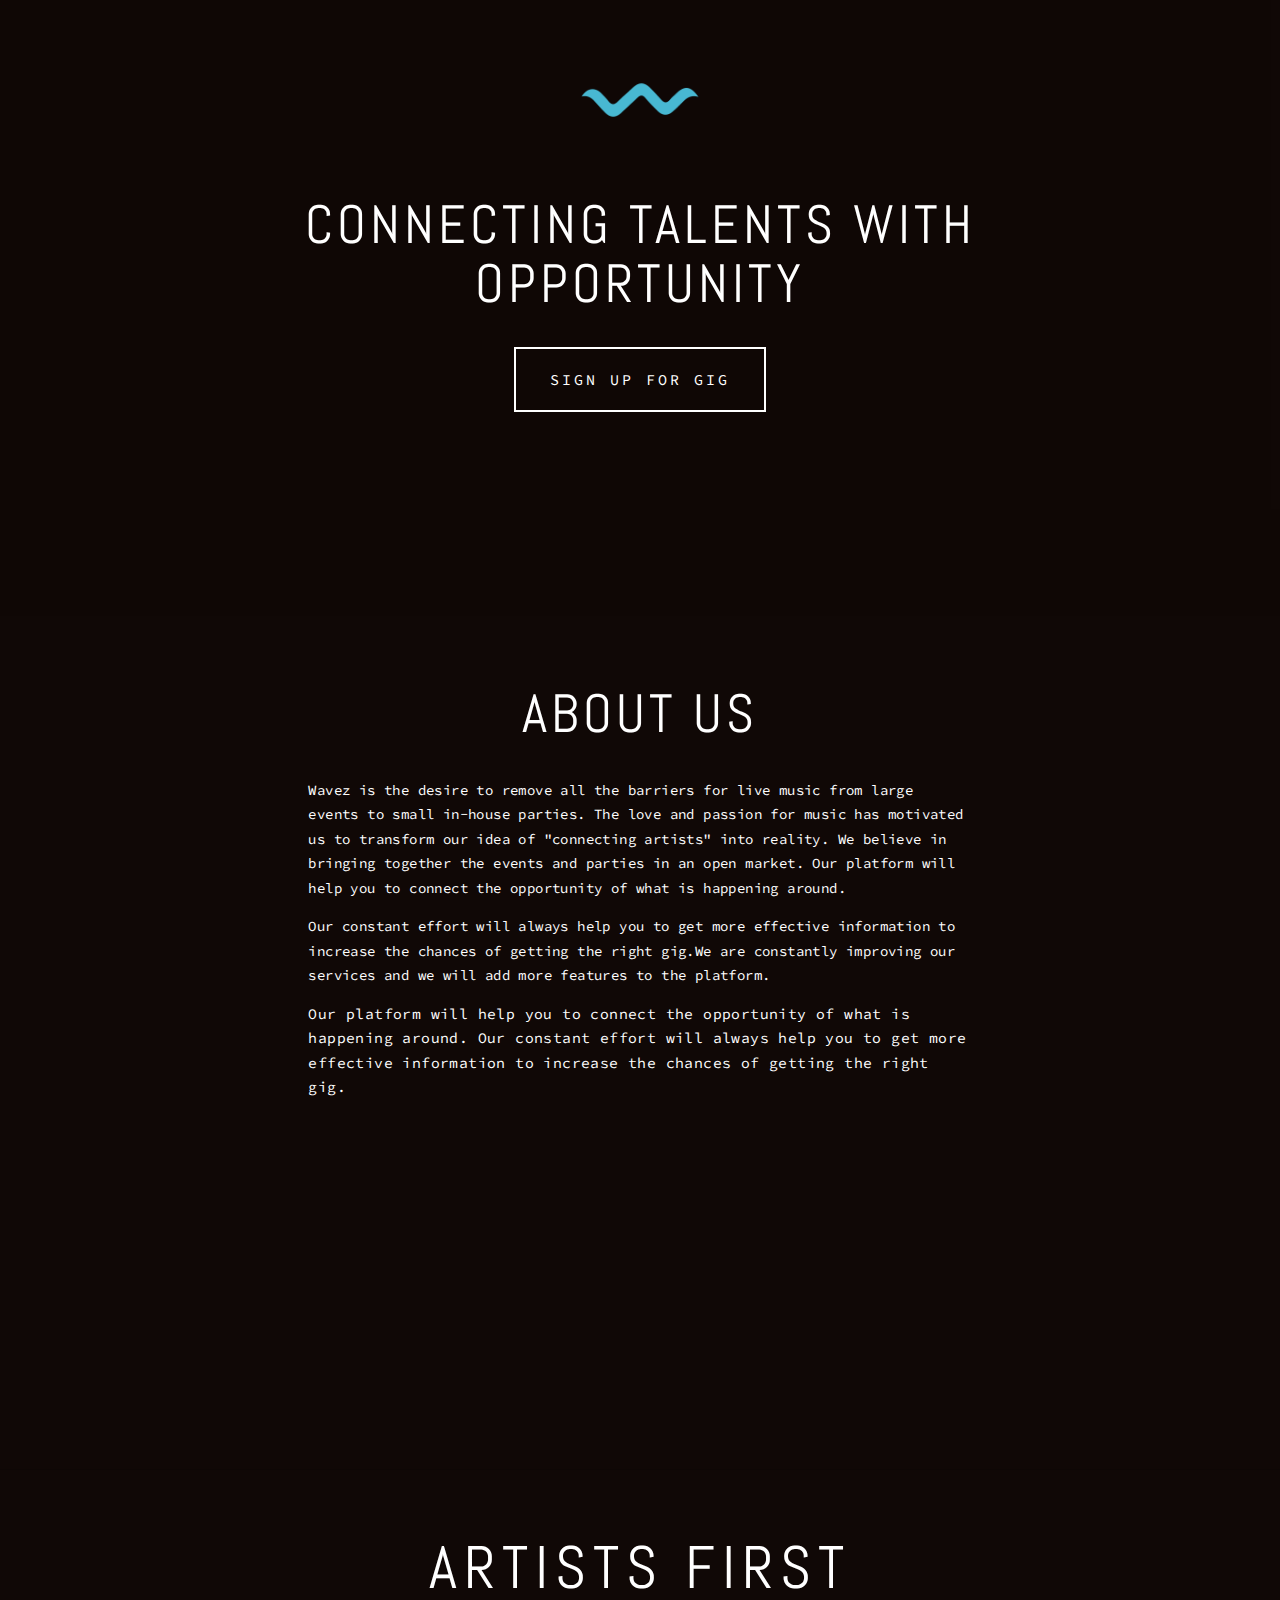
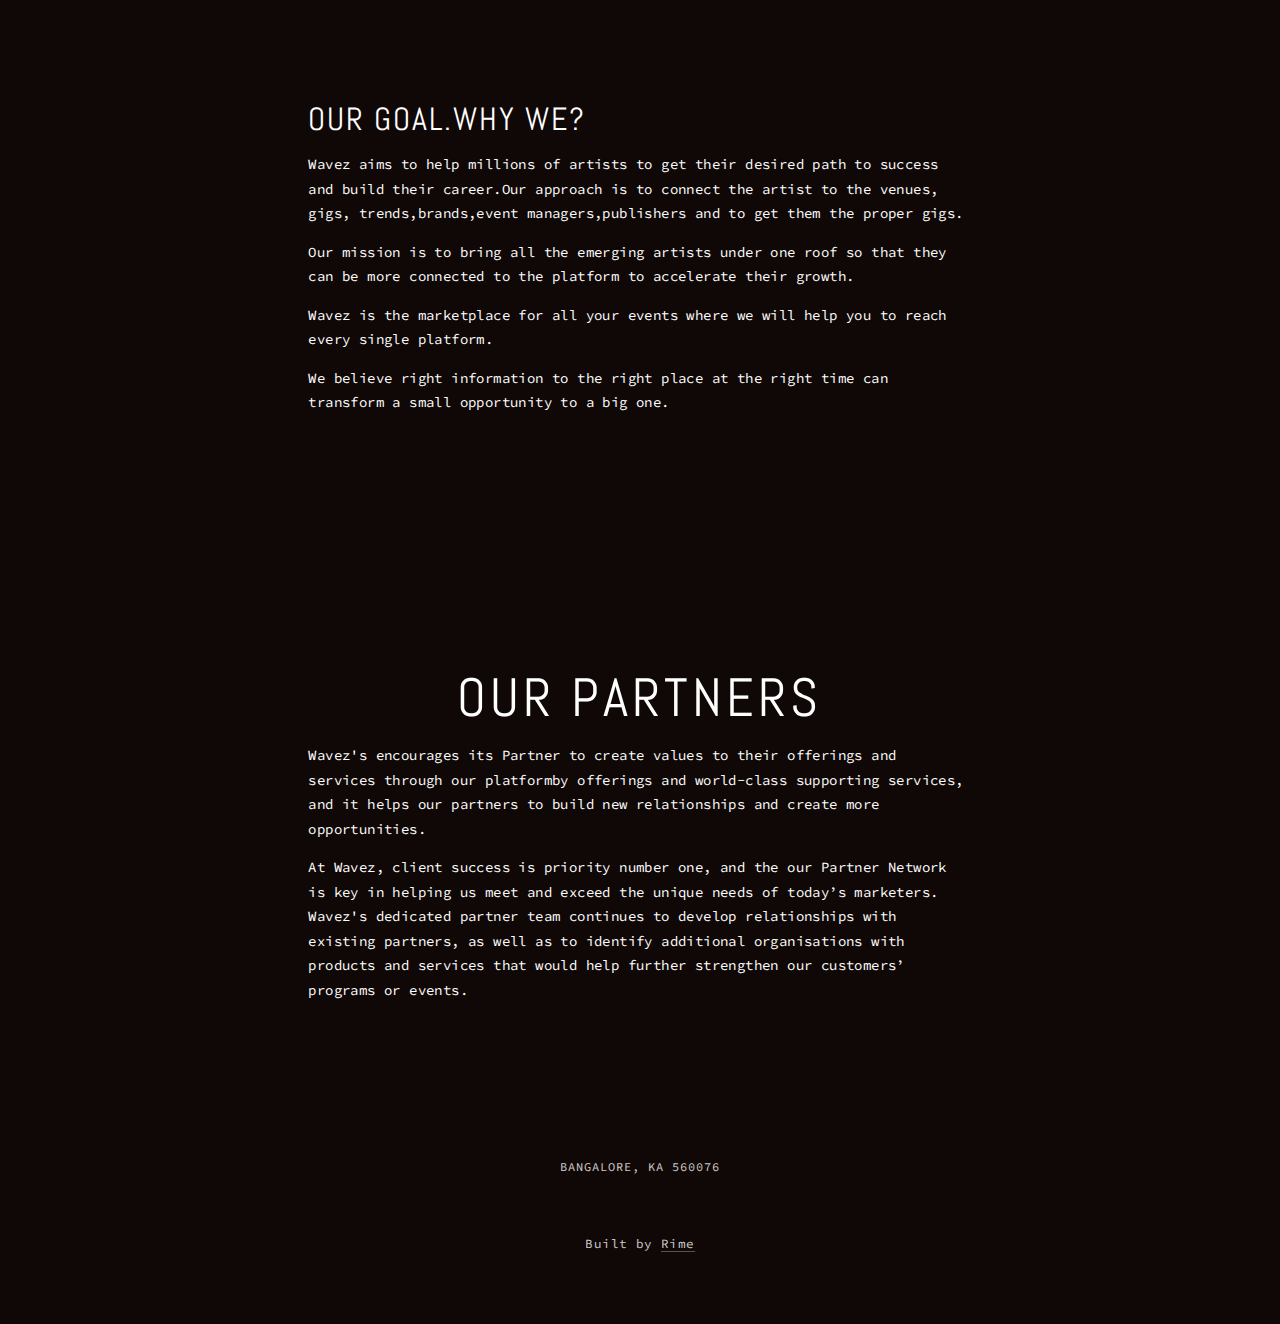
<file: index.html>
<!doctype html>
<html xmlns:og="http://opengraphprotocol.org/schema/" xmlns:fb="http://www.facebook.com/2008/fbml" xmlns:website="http://ogp.me/ns/website" lang="en-US" itemscope itemtype="http://schema.org/WebPage"  class="touch-styles">
  <head>
    <meta http-equiv="X-UA-Compatible" content="IE=edge,chrome=1">
    
    <meta name="viewport" content="width=device-width, initial-scale=1">
    
    <!-- This is Squarespace. --><!-- wavez-events -->
<base href="">
<meta charset="utf-8" />
<title>Wavez</title>
<link rel="shortcut icon" type="image/x-icon" href="/favicon.ico"/>
<link rel="canonical" href="http://wavez.in/"/>
<meta property="og:site_name" content="Wavez"/>
<meta property="og:title" content="Welcome"/>
<meta property="og:url" content="http://wavez.in/"/>
<meta property="og:type" content="website"/>
<meta property="og:image" content="./images/logo.png"/>
<meta itemprop="name" content="Welcome"/>
<meta itemprop="url" content="http://wavez.in/"/>
<meta itemprop="thumbnailUrl" content="./images/logo.png"/>
<link rel="image_src" href="./images/logo.png" />
<meta itemprop="image" content="./images/logo.png"/>
<meta name="twitter:title" content="Welcome"/>
<meta name="twitter:image" content="./images/logo.png"/>
<meta name="twitter:url" content="http://wavez.in/"/>
<meta name="twitter:card" content="summary"/>
<meta name="description" content="" />
<link rel="stylesheet" type="text/css" href="https://fonts.googleapis.com/css?family=Abel:400|Source+Code+Pro:400,400italic,700normal,700italic,500,500italic,300,300italic"/>
<script type="text/javascript">SQUARESPACE_ROLLUPS = {};</script>
<script>(function(rollups, name) { if (!rollups[name]) { rollups[name] = {}; } rollups[name].js = ["http://wavez.in/javascripts/common-82146727f8ce257e1a31-min.js"]; })(SQUARESPACE_ROLLUPS, 'squarespace-common');</script>
<script type="text/javascript" data-sqs-type="dynamic-assets-loader">(function() {(function(a){function e(b){-1!==b.indexOf(".js")?document.write("<script "+f+'crossorigin="anonymous" src="'+b+'">\x3c/script>'):document.write('<link rel="stylesheet" type="text/css" href="'+b+'" />')}var g=function(){var b=window.location.search,a=b.indexOf("exclude=");return-1<a&&(b=b.substr(a+8).split("&")[0])?b.split(","):[]}(),f;f=window.__beta_flag_should_defer?'defer="defer" ':"";try{if(window.top!=window&&window.top.Squarespace&&window.top.Squarespace.frameAvailable){window.top.Squarespace.frameAvailable(window,
SQUARESPACE_ROLLUPS);return}}catch(h){console.error(h)}for(var c in a)if(!(-1<g.indexOf(c))){if(a[c].js)for(var d=0;d<a[c].js.length;d++)e(a[c].js[d]);if(a[c].css)for(d=0;d<a[c].css.length;d++)e(a[c].css[d])}})(SQUARESPACE_ROLLUPS);
})();</script><script type="text/javascript" data-sqs-type="imageloader">(function() {var EXCLUDED_SIZES=function(){var a=window.location.search,b=a.indexOf("exclude_imageloader_sizes=");return-1<b&&(a=a.substr(b+26).split("&")[0])?a.split(",").map(function(a){return parseInt(a,10)}):[]}(),SQUARESPACE_SIZES=[2500,1500,1E3,750,500,300,100].filter(function(a){return-1===EXCLUDED_SIZES.indexOf(a)}),IMAGE_LOADING_CLASS="loading",ImageLoader=new function(){this.load=function(a,b){function d(a,b,c){var d=new Image;d.onload=b;d.onerror=c;d.src=a}a.getDOMNode&&(a=a.getDOMNode());var c=this._getDataFromNode(a,
b),e=!(!c.dimensions||!c.dimensions.width||!c.dimensions.height),g=c.load+"";if("false"===g)return!1;var h=c.mode;if(e&&("fit"===h||"fill"===h)){h=a.parentNode;if(!h)return console.error("Not doing anything, parentNode not found."),!1;if(!this.refresh(a,b,h))return!1}var n=this._intendToLoad(a,c);if("string"===typeof n&&"viewport"!==g){var m=this.getUrl(n,c),g=a.getAttribute("data-image-resolution");a.getAttribute("src")!==m&&this.isValidResolution(n,g)&&(a.onload=function(){a.className=a.className.replace(IMAGE_LOADING_CLASS,
" ").trim();a.setAttribute("data-image-resolution",n)},!a.getAttribute("src")&&-1===a.className.indexOf(IMAGE_LOADING_CLASS)&&(a.className+=(a.className?" ":"")+IMAGE_LOADING_CLASS),!a.getAttribute("src")&&e?(a.setAttribute("src",m),c.useBgImage&&(a.parentNode.style.backgroundImage="url("+m+")")):d(m,function(){e?a.setAttribute("src",m):(a.setAttribute("data-image-dimensions",this.width+"x"+this.height),ImageLoader.load(a,b))},function(){a.className=a.className.replace(IMAGE_LOADING_CLASS," ").trim();
a.setAttribute("src",m)}));return!0}return n};this.refresh=function(a,b,d){a.getDOMNode&&(a=a.getDOMNode());d&&d.getDOMNode&&(d=d.getDOMNode());d=d||a.parentNode;if(!d)return console.error("Not doing anything, parentNode not found."),!1;var c=this._getDataFromNode(a,b),e=d.offsetWidth,g=d.offsetHeight;b=c.mode;if("none"!==b){var h=c.dimensions.width,n=c.dimensions.height,m=h/n,q=e/g;if(c.useBgImage&&"fill"===b&&"backgroundSize"in document.documentElement.style)return a.style.display="none",d.style.backgroundSize=
"cover",d.style.backgroundPosition=100*c.focalPoint.x+"% "+100*c.focalPoint.y+"%",!0;if(c.fixedRatio)"fill"==b&&q>m||"fit"==b&&q<m?(k=100,l=100*(q/m),r=(100-l)*c.focalPoint.y,p=0):(k=100*(m/q),l=100,r=0,p=(100-k)*c.focalPoint.x),a.style.top=r+"%",a.style.left=p+"%",a.style.width=k+"%",a.style.height=l+"%";else{var f;"fill"===b?f=m>q?g/n:e/h:"fit"===b&&(f=m<q?g/n:e/h);!c.stretch&&"fit"==b&&1<f&&(f=1);var k=Math.ceil(h*f),l=Math.ceil(n*f);if(0===k||0===l)return!1;var p,r;"fill"===b?(p=Math.min(Math.max(e/
2-k*c.focalPoint.x,e-k),0),r=Math.min(Math.max(g/2-l*c.focalPoint.y,g-l),0)):"fit"===b&&(f=c.fitAlignment,p=f.left?0:f.right?e-k:k<e?(e-k)/2:0,r=f.top?0:f.bottom?g-l:l<g?(g-l)/2:0,"inline"==this._getStyle(a,"display")&&(a.style.fontSize="0px"),this._resetAlt(a,function(){k-=a.offsetHeight-a.clientHeight;l-=a.offsetWidth-a.clientWidth}));a.style.top=Math.ceil(r)+"px";a.style.left=Math.ceil(p)+"px";a.style.width=Math.ceil(k)+"px";a.style.height=Math.ceil(l)+"px"}p=this._getStyle(d,"position");a.style.position=
"relative"==p?"absolute":"relative";if("fill"==b&&(b=this._getStyle(d,"overflow"),!b||"hidden"!=b))d.style.overflow="hidden";return!0}};this._intendToLoad=function(a,b){function d(c,d){"none"===b.mode&&(a.style.width=null,a.style.height=null);var e=parseFloat(a.getAttribute(c)),f=parseFloat(e);if(!f||isNaN(f))e=h._getStyle(a,c),f=parseFloat(e);if(!f||isNaN(f))e=h._getStyle(a,"max-"+c,"max"+(c.substr(0,1).toUpperCase()+c.substr(1))),f=parseFloat(e);if(0===d||e)switch(h._stringType(e)){case "percentage":d=
parseInt(e,10)/100*g["offset"+c.substr(0,1).toUpperCase()+c.substr(1)];break;case "number":d=parseInt(e,10)}!f&&0!==d&&!a.getAttribute("src")&&(d=0);return d}b=b||this._getDataFromNode(a);if(!b.source)return!1;var c=a.offsetWidth,e=a.offsetHeight,g=a.parentNode,h=this;this._resetAlt(a,function(){c=d("width",c);e=d("height",e)});0===c&&0===e?(c=b.dimensions.width,e=b.dimensions.height):0===c?c=this.getDimensionForValue("width",e,b):0===e&&(e=this.getDimensionForValue("height",c,b));"viewport"===b.load&&
(a.style.width=Math.floor(c)+"px",a.style.height=Math.floor(e)+"px");return this.getSquarespaceSize(c,e,b)};this._getDataFromNode=function(a,b){b=b||{};var d={focalPoint:{x:0.5,y:0.5},dimensions:{width:null,height:null},mode:"none",fitAlignment:{center:!0},load:"true",stretch:!0,fixedRatio:!1};if(b.focalPoint)d.focalPoint=b.focalPoint;else{var c=a.getAttribute("data-image-focal-point");if(c&&(c=c.split(","))&&2==c.length)d.focalPoint={x:parseFloat(c[0]),y:parseFloat(c[1])}}if(b.dimensions)d.dimensions=
b.dimensions;else if((c=a.getAttribute("data-image-dimensions"))&&(c=c.split("x"))&&2==c.length)d.dimensions={width:parseInt(c[0],10),height:parseInt(c[1],10)};b.mode?d.mode=b.mode:a.parentNode&&(c=a.parentNode.className,-1!==c.indexOf("content-fill")?d.mode="fill":-1!==c.indexOf("content-fit")&&(d.mode="fit"));if("fit"===d.mode&&a.parentNode&&(c=b.fitAlignment||a.getAttribute("data-alignment")||a.parentNode.getAttribute("data-alignment")))d.fitAlignment={top:-1!==c.indexOf("top"),left:-1!==c.indexOf("left"),
center:-1!==c.indexOf("center"),right:-1!==c.indexOf("right"),bottom:-1!==c.indexOf("bottom")};b.load?d.load=b.load:(c=a.getAttribute("data-load"))&&(d.load=c);if("undefined"!==typeof b.stretch)d.stretch=b.stretch;else if(c=a.getAttribute("data-image-stretch"))d.stretch="true"===c?!0:!1;d.source=b.source?b.source:a.getAttribute("data-src");d.source&&this.isSquarespaceUrl(d.source)&&("http:"===d.source.substr(0,5)&&"https"===window.location.protocol.substr(0,5))&&(d.source=d.source.replace("http://",
"https://"));if(b.fixedRatio)d.fixedRatio=b.fixedRatio;else if(c=a.getAttribute("data-fixed-ratio"))d.fixedRatio="true"==c;b.useBgImage?d.useBgImage=b.useBgImage:(c=a.getAttribute("data-use-bg-image"),d.useBgImage="true"===c||!0===c?!0:!1);return d};this._stringType=function(a){return"string"===typeof a&&-1!==a.indexOf("%")?"percentage":isNaN(parseInt(a,10))?NaN:"number"};this._getStyle=function(a,b,d){var c;a.currentStyle?c=a.currentStyle[d||b]:window.getComputedStyle&&(c=document.defaultView.getComputedStyle(a,
null).getPropertyValue(b));return c};this._isVisible=function(a){a=a.getBoundingClientRect();return 0<=a.left&&0<=a.top||0<=a.bottom&&0<=a.right||0<=a.left&&0<=a.bottom||0<=a.right&&0<=a.top};this.getSquarespaceSize=function(a,b,d){a=Math.max(b/(d.dimensions.height/d.dimensions.width),a);"undefined"===typeof app&&"number"===typeof window.devicePixelRatio&&(a*=window.devicePixelRatio);for(b=1;b<SQUARESPACE_SIZES.length&&!(a>SQUARESPACE_SIZES[b]);b++);return SQUARESPACE_SIZES[b-1]+"w"};this.getDimensionForValue=
function(a,b,d){var c=d.dimensions.width;d=d.dimensions.height;return"width"==a?c/d*b:"height"==a?d/c*b:NaN};this.getUrl=function(a,b){var d=b.source;return a&&("/"==d[0]||this.isSquarespaceUrl(d))?(-1===d.indexOf("format="+a)&&(d=d+(-1!==d.indexOf("?")?"&":"?")+"format="+a),d):b.source};this.isSquarespaceUrl=function(a){return-1!==a.indexOf("squarespace.com")||-1!==a.indexOf("squarespace.net")||-1!==a.indexOf("sqsp.net")};this.isValidResolution=function(a,b){a=parseInt(a,10);b=parseInt(b,10);return isNaN(a)||
isNaN(b)?!0:a>b};this._resetAlt=function(a,b){var d=a.getAttribute("alt"),c=d&&0<d.length&&!a.getAttribute("src");if(c){var e=a.style.display;a.removeAttribute("alt");a.style.display="none";a.offsetHeight+0;a.style.display=e}b.call(this);c&&a.setAttribute("alt",d)};this.bootstrap=function(){var a=document.images;if(0<a.length)for(var b=0,d=a.length;b<d;b++)((a[b].hasAttribute?a[b].hasAttribute("data-image"):a[b].attributes["data-image"])||(a[b].hasAttribute?a[b].hasAttribute("data-src"):a[b].attributes["data-src"]))&&
"false"!==(a[b].getAttribute?a[b].getAttribute("data-load"):a[b].attributes["data-load"])+""&&ImageLoader.load(a[b])}};window.ImageLoader=ImageLoader;window.YUI&&YUI.add("squarespace-imageloader",function(a){},"1.0",{requires:[]});
})();</script>
<script>Static.SQUARESPACE_CONTEXT = {"facebookAppId":"314192535267336","rollups":{"squarespace-announcement-bar":{"css":"//static.squarespace.com/universal/styles-compressed/announcement-bar-d41d8cd98f00b204e9800998ecf8427e-min.css","js":"//static.squarespace.com/universal/scripts-compressed/announcement-bar-4bebaba8d86a3fa2cf5a-min.js"},"squarespace-audio-player":{"css":"//static.squarespace.com/universal/styles-compressed/audio-player-76e4bfcc3f9830beb388bae2002fbe6c-min.css","js":"//static.squarespace.com/universal/scripts-compressed/audio-player-4e913a0aa0cd9d85a870-min.js"},"squarespace-blog-collection-list":{"css":"//static.squarespace.com/universal/styles-compressed/blog-collection-list-d41d8cd98f00b204e9800998ecf8427e-min.css","js":"//static.squarespace.com/universal/scripts-compressed/blog-collection-list-8d32abef40f37b5fc081-min.js"},"squarespace-calendar-block-renderer":{"css":"//static.squarespace.com/universal/styles-compressed/calendar-block-renderer-edb9ea58c015fca447b97a2948a5c589-min.css","js":"//static.squarespace.com/universal/scripts-compressed/calendar-block-renderer-c61ce78dc0353def4824-min.js"},"squarespace-chartjs-helpers":{"css":"//static.squarespace.com/universal/styles-compressed/chartjs-helpers-9935a41d63cf08ca108505d288c1712e-min.css","js":"//static.squarespace.com/universal/scripts-compressed/chartjs-helpers-90a0c18200b7d2a4a919-min.js"},"squarespace-comments":{"css":"//static.squarespace.com/universal/styles-compressed/comments-54d9a235556bd6d2c4429d030a5b72af-min.css","js":"//static.squarespace.com/universal/scripts-compressed/comments-ddc2bad5f8870716867c-min.js"},"squarespace-dialog":{"css":"//static.squarespace.com/universal/styles-compressed/dialog-c88f372c40a33112d5ee06509be7e7d8-min.css","js":"//static.squarespace.com/universal/scripts-compressed/dialog-0d98fe05f933e047e1e6-min.js"},"squarespace-events-collection":{"css":"//static.squarespace.com/universal/styles-compressed/events-collection-edb9ea58c015fca447b97a2948a5c589-min.css","js":"//static.squarespace.com/universal/scripts-compressed/events-collection-bea4733bde1d1ee9142d-min.js"},"squarespace-gallery-collection-list":{"css":"//static.squarespace.com/universal/styles-compressed/gallery-collection-list-d41d8cd98f00b204e9800998ecf8427e-min.css","js":"//static.squarespace.com/universal/scripts-compressed/gallery-collection-list-ba483a74f391af334820-min.js"},"squarespace-image-zoom":{"css":"//static.squarespace.com/universal/styles-compressed/image-zoom-ae974921915aeccaff8ad60c60e19c31-min.css","js":"//static.squarespace.com/universal/scripts-compressed/image-zoom-3e405fb46e9dbafc1799-min.js"},"squarespace-pinterest":{"css":"//static.squarespace.com/universal/styles-compressed/pinterest-d41d8cd98f00b204e9800998ecf8427e-min.css","js":"//static.squarespace.com/universal/scripts-compressed/pinterest-706e16b9d53abef8a239-min.js"},"squarespace-product-quick-view":{"css":"//static.squarespace.com/universal/styles-compressed/product-quick-view-eb4b900ac0155bed2f175aa82e2a7c17-min.css","js":"//static.squarespace.com/universal/scripts-compressed/product-quick-view-2fe9f890d961f78f1202-min.js"},"squarespace-products-collection-item-v2":{"css":"//static.squarespace.com/universal/styles-compressed/products-collection-item-v2-ae974921915aeccaff8ad60c60e19c31-min.css","js":"//static.squarespace.com/universal/scripts-compressed/products-collection-item-v2-950177eb9bb8a172ee55-min.js"},"squarespace-products-collection-list-v2":{"css":"//static.squarespace.com/universal/styles-compressed/products-collection-list-v2-ae974921915aeccaff8ad60c60e19c31-min.css","js":"//static.squarespace.com/universal/scripts-compressed/products-collection-list-v2-227724bc5920667d50ca-min.js"},"squarespace-search-page":{"css":"//static.squarespace.com/universal/styles-compressed/search-page-9e3daa07ec7490c2f0be98a39351cb63-min.css","js":"//static.squarespace.com/universal/scripts-compressed/search-page-09c5392c47ec25fc098e-min.js"},"squarespace-share-buttons":{"js":"//static.squarespace.com/universal/scripts-compressed/share-buttons-4db5584fbe0beab0af42-min.js"},"squarespace-simple-liking":{"css":"//static.squarespace.com/universal/styles-compressed/simple-liking-09fa291ec2800c97714f0d157fd0a6ca-min.css","js":"//static.squarespace.com/universal/scripts-compressed/simple-liking-7874774f623b04c0268a-min.js"},"squarespace-social-buttons":{"css":"//static.squarespace.com/universal/styles-compressed/social-buttons-7a696232d1cd101fd62b5f174f9ae6ff-min.css","js":"//static.squarespace.com/universal/scripts-compressed/social-buttons-d6d9e4a394bf2055098e-min.js"},"squarespace-tourdates":{"css":"//static.squarespace.com/universal/styles-compressed/tourdates-d41d8cd98f00b204e9800998ecf8427e-min.css","js":"//static.squarespace.com/universal/scripts-compressed/tourdates-fe6ca91ebd011641beaf-min.js"}},"pageType":1,"website":{"id":"57f136edd2b8571a3cd7a19a","identifier":"wavez-events","websiteType":1,"contentModifiedOn":1476435182079,"cloneable":false,"siteStatus":{},"language":"en-US","timeZone":"Asia/Kolkata","machineTimeZoneOffset":19800000,"timeZoneOffset":19800000,"timeZoneAbbr":"IST","siteTitle":"Wavez","siteTagLine":"Find.connect.Showcase.","siteDescription":"","location":{"addressLine2":"Bangalore, KA 560076"},"logoImageId":"57f150bf37c581cf102515b2","socialLogoImageId":"57f150d93e00bef6ad3ac27c","shareButtonOptions":{"7":true,"8":true,"3":true,"6":true,"5":true,"2":true,"1":true,"4":true},"logoImageUrl":"./images/logo.png","socialLogoImageUrl":"./images/logo.png","authenticUrl":"http://wavez.in","internalUrl":"http://wavez.in","baseUrl":"http://wavez.in","sslSetting":1,"typekitId":"","statsMigrated":false,"imageMetadataProcessingEnabled":false},"websiteSettings":{"id":"57f136edd2b8571a3cd7a19c","websiteId":"57f136edd2b8571a3cd7a19a","subjects":[],"country":"IN","state":"KA","markdownMode":false,"simpleLikingEnabled":true,"mobileInfoBarSettings":{"isContactEmailEnabled":false,"isContactPhoneNumberEnabled":false,"isLocationEnabled":false,"isBusinessHoursEnabled":false},"lastAgreedTermsOfService":2,"defaultPostFormat":"%y/%m/%d/%t","commentLikesAllowed":true,"commentAnonAllowed":true,"commentThreaded":true,"commentApprovalRequired":false,"commentAvatarsOn":true,"commentSortType":2,"commentFlagThreshold":0,"commentFlagsAllowed":true,"commentEnableByDefault":true,"commentDisableAfterDaysDefault":0,"disqusShortname":"","homepageTitleFormat":"%s","collectionTitleFormat":"%c \u2014 %s","itemTitleFormat":"%i \u2014 %s","commentsEnabled":false,"contactPhoneNumber":"","allowSquarespacePromotion":true,"storeSettings":{"returnPolicy":null,"termsOfService":null,"privacyPolicy":null,"paymentSettings":{},"expressCheckout":false,"useLightCart":false,"showNoteField":false,"shippingCountryDefaultValue":"US","billToShippingDefaultValue":false,"showShippingPhoneNumber":true,"isShippingPhoneRequired":false,"showBillingPhoneNumber":true,"isBillingPhoneRequired":false,"currenciesSupported":["USD","CAD","GBP","AUD","EUR","CHF","NOK","SEK","DKK","NZD","SGD","MXN","HKD"],"defaultCurrency":"USD","selectedCurrency":"USD","measurementStandard":1,"showCustomCheckoutForm":false,"enableMailingListOptInByDefault":false,"sameAsRetailLocation":false,"stripeConnected":false,"isLive":false,"storeState":3},"useEscapeKeyToLogin":true,"ssBadgeType":1,"ssBadgePosition":4,"ssBadgeVisibility":1,"ssBadgeDevices":1,"pinterestOverlayOptions":{"mode":"disabled"},"ampEnabled":false},"websiteCloneable":false,"collection":{"title":"Welcome","id":"53fe02f7e4b0e1f6ca3a439a","fullUrl":"/","type":1},"subscribed":false,"appDomain":"squarespace.com","templateTweakable":true,"tweakJSON":{"aspect-ratio":"Auto","design":"Slideshow","gallery-arrow-style":"No Background","gallery-aspect-ratio":"3:2 Standard","gallery-auto-crop":"true","gallery-autoplay":"false","gallery-controls":"Arrows","gallery-design":"Grid","gallery-info-overlay":"Show on Hover","gallery-loop":"false","gallery-navigation":"Bullets","gallery-show-arrows":"true","gallery-transitions":"Fade","galleryArrowBackground":"rgba(34,34,34,1)","galleryArrowColor":"rgba(255,255,255,1)","galleryAutoplaySpeed":"3","galleryCircleColor":"rgba(255,255,255,1)","galleryInfoBackground":"rgba(0, 0, 0, .7)","galleryThumbnailSize":"100px","grid-aspect-ratio":"1:1 (Square)","gridSize":"350px","gridSpacing":"20px","headerPadding":"30px","homepage-index-nav":"Show On Scroll","logoWidth":"140px","product-gallery-auto-crop":"false","product-image-auto-crop":"false","siteTitleContainerWidth":"255px","slideshow-aspect-ratio":"16:9 (Widescreen)","slideshow-autoplay":"true","slideshow-transition":"Fade"},"templateId":"52e96934e4b0ea14d0f64568","pageFeatures":[1,2,4],"impersonatedSession":false,"demoCollections":[{"collectionId":"53ffa0f5e4b0cc3b4f351dbc","deleted":false},{"collectionId":"542f3f0be4b0066f730c85de","deleted":false},{"collectionId":"53fe02f7e4b0e1f6ca3a439a","deleted":false},{"collectionId":"53fe0300e4b08eb2b2f62149","deleted":true},{"collectionId":"53fe0725e4b0eb859e9c0200","deleted":true},{"collectionId":"53fe0788e4b079d3f1855869","deleted":true},{"collectionId":"53ff7e60e4b0c94d6dba5d7a","deleted":true},{"collectionId":"53ffa0d2e4b087ce368202dc","deleted":true},{"collectionId":"5409ee1ae4b071521af5335e","deleted":true},{"collectionId":"5409ee24e4b0c6cf504c646f","deleted":false},{"collectionId":"5409ee71e4b0b3642fedd4c7","deleted":false},{"collectionId":"5409efdae4b0c6cf504c67fb","deleted":true},{"collectionId":"5409f237e4b0bb88c07f0415","deleted":true},{"collectionId":"5433f167e4b07925192c20ca","deleted":false},{"collectionId":"53ffa897e4b087ce3682130b","deleted":true}],"isFacebookTab":false,"tzData":{"zones":[[330,null,"IST",null]],"rules":{}}};</script><script type="text/javascript"> SquarespaceFonts.loadViaContext(); Squarespace.load(window);</script><link rel="alternate" type="application/rss+xml" title="RSS Feed" href="http://wavez.in/home-horizon?format=RSS" />
<script type="application/ld+json">{"@context":"http://schema.org","@type":"WebSite","url":"http://wavez.in","name":"Wavez","description":"","image":"./images/logo.png"}</script><!--[if gte IE 9]> <link rel="stylesheet" type="text/css" href="./stylesheets/site.css?&filterFeatures=false&part=1"/><link rel="stylesheet" type="text/css" href="./stylesheets/site.css?&filterFeatures=false&part=2"/><link rel="stylesheet" type="text/css" href="./stylesheets/site.css?&filterFeatures=false&part=3"/><link rel="stylesheet" type="text/css" href="./stylesheets/site.css?&filterFeatures=false&part=4"/><![endif]-->
<!--[if lt IE 9]><link rel="stylesheet" type="text/css" href="./stylesheets/site.css?&filterFeatures=false&noMedia=true&part=1"/><link rel="stylesheet" type="text/css" href="./stylesheets/site.css?&filterFeatures=false&noMedia=true&part=2"/><link rel="stylesheet" type="text/css" href="./stylesheets/site.css?&filterFeatures=false&noMedia=true&part=3"/><link rel="stylesheet" type="text/css" href="./stylesheets/site.css?&filterFeatures=false&noMedia=true&part=4"/><![endif]-->
<!--[if !IE]> --><link rel="stylesheet" type="text/css" href="./stylesheets/site.css?&filterFeatures=false"/><!-- <![endif]-->
<script type="text/javascript"> var _gaq = _gaq || []; _gaq.push(['_setAccount', 'UA-85829013-1']); _gaq.push(['_trackPageview']); (function() { var ga = document.createElement('script'); ga.type = 'text/javascript'; ga.async = true; ga.src = ('https:' == document.location.protocol ? 'https://ssl' : 'http://www') + '.google-analytics.com/ga.js'; var s = document.getElementsByTagName('script')[0]; s.parentNode.insertBefore(ga, s); })(); </script><!-- End of Squarespace Headers -->
    <script>/* Must be below squarespace-headers */(function(){var touchTest="ontouchstart"in window||navigator.msMaxTouchPoints;if(!touchTest){with(document.documentElement){className=className.replace(new RegExp("touch-styles"),"")}}})()</script>
  </head>
  
  <body id="collection-53fe02f7e4b0e1f6ca3a439a" class="transparent-header  expand-homepage-index-links homepage-index-nav-show-on-scroll show-page-title index-section-separation-border design-slideshow grid-aspect-ratio-11-square grid-max-columns-four slideshow-aspect-ratio-169-widescreen slideshow-transition-fade slideshow-autoplay gallery-controls-arrows gallery-controls-color-light  meta-priority-date hide-entry-author  pre-footer-content-custom   show-category-navigation product-list-titles-under product-list-alignment-center product-item-size-11-square  product-gallery-size-11-square  show-product-price show-product-item-nav  gallery-design-grid aspect-ratio-auto lightbox-style-dark gallery-navigation-bullets gallery-info-overlay-show-on-hover gallery-aspect-ratio-32-standard gallery-arrow-style-no-background gallery-transitions-fade gallery-show-arrows gallery-auto-crop     event-thumbnails event-thumbnail-size-32-standard event-date-label event-date-label-time event-list-show-cats event-list-date event-list-time event-list-address   event-icalgcal-links  event-excerpts  event-item-back-link    hide-album-share-link hide-opentable-icons opentable-style-dark newsletter-style-dark small-button-style-outline small-button-shape-square medium-button-style-outline medium-button-shape-square large-button-style-outline large-button-shape-square button-style-outline button-corner-style-square tweak-product-quick-view-button-style-floating tweak-product-quick-view-button-position-bottom tweak-product-quick-view-lightbox-excerpt-display-truncate tweak-product-quick-view-lightbox-show-arrows tweak-product-quick-view-lightbox-show-close-button tweak-product-quick-view-lightbox-controls-weight-light native-currency-code-usd collection-53fe02f7e4b0e1f6ca3a439a collection-type-index collection-layout-default homepage view-list mobile-style-available logo-image has-banner-image index-page collection-home-horizon">

    <div id="site">

      <input type="checkbox" name="mobile-nav-toggle" id="mobileNavToggle" class="mobile-nav-toggle-box hidden" />

      <div id="overlayNav">
        <div id="mobileNavWrapper" class="nav-wrapper">
  <nav id="mobileNavigation">
    
      
        
          
            
              
                
                  
                  <div class="index home">
                    <a href="/#home-section">
                      Home
                    </a>
                  </div>
                  
                
              
                
                  
                  <div class="index home">
                    <a href="/#band-section">
                      about us
                    </a>
                  </div>
                  
                
              
                
                  
                  <div class="index home">
                    <a href="/#artist-section">
                      Artist
                    </a>
                  </div>
                  
                
              
                
                  
                  <div class="index home">
                    <a href="/#partners-section">
                      Partners
                    </a>
                  </div>
                  
                
              
            
            <div class="index base">
              <a href="/">
                Welcome
              </a>
            </div>
          
        
      

    
      
        
        <div class="external">
          <a href="https://medium.com/wavez" target="_blank">
            Blog
          </a>
        </div>
        

      

    
      
        

        

          
          <div class="collection">
            <a href="/contact.html">
              Contact
            </a>
          </div>
          

        
      
      

    
  </nav>
</div>



      </div>

      <header id="header" role="banner">
        <div class="header-inner">
          <div id="logoWrapper" class="title-logo-wrapper" data-content-field="site-title">
            
              <h1 id="logoImage" class="tmpl-loading logo-image"><a href="/"><img src="./images/logo.png" alt="Wavez" /></a></h1>
            
          </div><!-- comment the linebreak between these two elements because science
          --><label for="mobileNavToggle" class="mobile-nav-toggle-label show-on-scroll-mobile"><div class="top-bar"></div><div class="middle-bar"></div><div class="bottom-bar"></div></label><!-- comment the linebreak between these two elements because science
          --><div id="headerNav" class="tmpl-loading" ><div id="mainNavWrapper" class="nav-wrapper show-on-scroll">
  <nav id="mainNavigation" data-content-field="navigation" >
    
      
        
          
            
              
                
                  
                  <div class="index home">
                    <a href="/#home-section">
                      Home
                    </a>
                  </div>
                  
                
              
                
                  
                  <div class="index home">
                    <a href="/#band-section">
                      about us
                    </a>
                  </div>
                  
                
              
                
                  
                  <div class="index home">
                    <a href="/#artist-section">
                      Artist
                    </a>
                  </div>
                  
                
              
                
                  
                  <div class="index home">
                    <a href="/#partners-section">
                      Partners
                    </a>
                  </div>
                  
                
              
            
            <div class="index base active">
              <a href="/">
                Welcome
              </a>
            </div>
          
        
      

    
      
        
        <div class="external">
          <a href="https://medium.com/wavez" target="_blank">
            Blog
          </a>
        </div>
        

      

    
      
        

        

          
          <div class="collection">
            <a href="/contact.html">
              Contact
            </a>
          </div>
          

        
      
      

    
  </nav>
</div>
<!-- style below blocks out the mobile nav toggle only when nav is loaded -->
<style>.mobile-nav-toggle-label { display: inline-block; }</style>


</div>
        </div>
      </header>

      <div id="siteWrapper" class="clearfix">

        <!-- Banner -->
        
          
            
              <!-- nothing to see here, move along -->
            
          
        

        
        

        <main id="page" role="main">
          <div id="content" class="main-content" data-content-field="main-content" data-collection-id="53fe02f7e4b0e1f6ca3a439a" >

            
              

              
            

           <!-- Create index sections -->

  
  <div id="home-section" class="index-section page" data-url-id="home" data-collection-id="57f160d66a4963a42b2f2913"
    data-edit-main-image="Background" 
  >
    <div class="index-section-wrapper has-main-media has-main-image">

      <!-- For Pages -->

      

        
          
            <div class="index-section-image content-fill">
              <img data-src="./images/EbruYildiz_325_edit.jpg" data-image="./images/EbruYildiz_325_edit.jpg" data-image-dimensions="1500x1000" data-image-focal-point="0.5,0.8376623376623377" alt="EbruYildiz_325_edit.jpg"  />
            </div>
            <div class="index-image-overlay"></div>
          
        

        <div class="content page-content has-main-media has-main-image tmpl-loading" id="home-page" data-url-id="home">
          <div class="content-inner has-content">
            <div class="sqs-layout sqs-grid-12 columns-12" data-type="page" data-updated-on="1476434099168" id="page-57f160d66a4963a42b2f2913"><div class="row sqs-row"><div class="col sqs-col-12 span-12"><div class="sqs-block spacer-block sqs-block-spacer" data-aspect-ratio="12.08955223880597" data-block-type="21" id="block-yui_3_17_2_1_1413574954472_11247"><div class="sqs-block-content">&nbsp;</div></div><div class="sqs-block html-block sqs-block-html" data-block-type="2" id="block-c5465286a5c718698d02"><div class="sqs-block-content"><h2 class="text-align-center">Connecting talents with opportunity</h2></div></div><div class="row sqs-row"><div class="col sqs-col-3 span-3"><div class="sqs-block spacer-block sqs-block-spacer sized vsize-1" data-block-type="21" id="block-yui_3_17_2_3_1475436568963_28162"><div class="sqs-block-content">&nbsp;</div></div></div>

            <!-- <div class="col sqs-col-3 span-3"><div class="sqs-block button-block sqs-block-button" data-block-type="53" id="block-yui_3_17_2_1_1413574954472_8162"><div class="sqs-block-content">
<div class="sqs-block-button-container--center">
    <a href="https://goo.gl/forms/C9f6SlUYSRJVYumD2" class="sqs-block-button-element--medium sqs-block-button-element" target="_blank">Post Gig</a>
</div></div></div></div> -->

<div class="col sqs-col-6 span-6"><div class="sqs-block button-block sqs-block-button" data-block-type="53" id="block-yui_3_17_2_3_1475436568963_18513"><div class="sqs-block-content">
<div class="sqs-block-button-container--center">
    <a href="https://goo.gl/forms/nztQ16PdQ7RUGrly1" class="sqs-block-button-element--medium sqs-block-button-element" target="_blank">Sign up for Gig</a>
</div></div></div></div><div class="col sqs-col-3 span-3"><div class="sqs-block spacer-block sqs-block-spacer" data-aspect-ratio="3.283582089552239" data-block-type="21" id="block-yui_3_17_2_1_1413574954472_11860"><div class="sqs-block-content">&nbsp;</div></div></div></div><div class="sqs-block spacer-block sqs-block-spacer sized vsize-1" data-block-type="21" id="block-yui_3_17_2_3_1475436568963_28991"><div class="sqs-block-content">&nbsp;</div></div></div></div></div>
          </div>
        </div>
      

      <!-- For Galleries -->

      

      <!-- For Albums -->

      

    </div>
  </div>
  
  <div id="band-section" class="index-section no-main-image page" data-url-id="band" data-collection-id="57f1630d579fb34c245f8203"
    data-edit-main-image="Background" 
  >
    <div class="index-section-wrapper">

      <!-- For Pages -->

      

        
          
        

        <div class="content page-content" id="band-page" data-url-id="band">
          <div class="content-inner has-content">
            <div class="sqs-layout sqs-grid-12 columns-12" data-type="page" data-updated-on="1476430931609" id="page-57f1630d579fb34c245f8203"><div class="row sqs-row"><div class="col sqs-col-12 span-12"><div class="sqs-block html-block sqs-block-html" data-block-type="2" id="block-92eb1f38852f888333c5"><div class="sqs-block-content"><h2 class="text-align-center">about us</h2></div></div><div class="row sqs-row"><div class="col sqs-col-2 span-2"><div class="sqs-block spacer-block sqs-block-spacer sized vsize-1" data-block-type="21" id="block-yui_3_17_2_1_1409943258044_35207"><div class="sqs-block-content">&nbsp;</div></div></div><div class="col sqs-col-8 span-8"><div class="sqs-block html-block sqs-block-html" data-block-type="2" id="block-yui_3_17_2_1_1409943258044_35577"><div class="sqs-block-content"><p>Wavez is the desire to remove all the barriers for live music from large events to small in-house parties. The love and passion for music has motivated us to transform our idea of "connecting artists" into reality. We believe in bringing together the events and parties in an open market. Our platform will help you to connect the opportunity of what is happening around.&nbsp;</p><p>Our constant effort will always help you to get more effective information to increase the chances of getting the right gig.We are constantly improving our services and we will add more features to the platform.</p><p><span style="font-size:14.6667px">Our platform will help you to connect the opportunity of what is happening around. Our constant effort will always help you to get more effective information to increase the chances of getting the right gig.</span></p><p class="text-align-center"> </p></div></div></div><div class="col sqs-col-2 span-2"><div class="sqs-block spacer-block sqs-block-spacer sized vsize-1" data-block-type="21" id="block-yui_3_17_2_1_1409943258044_36511"><div class="sqs-block-content">&nbsp;</div></div></div></div><div class="sqs-block gallery-block sqs-block-gallery" data-block-json="&#123;&quot;hSize&quot;:null,&quot;floatDir&quot;:null,&quot;methodOption&quot;:&quot;transient&quot;,&quot;existingGallery&quot;:null,&quot;show-meta-only-title&quot;:false,&quot;design&quot;:&quot;grid&quot;,&quot;aspectRatio&quot;:null,&quot;square-thumbs&quot;:true,&quot;aspect-ratio&quot;:&quot;square&quot;,&quot;thumbnails-per-row&quot;:3,&quot;padding&quot;:10,&quot;lightbox&quot;:false,&quot;collectionId&quot;:&quot;57fcec6d3e00beed98228c5f&quot;,&quot;vSize&quot;:null,&quot;transientGalleryId&quot;:&quot;57fcec6d3e00beed98228c5f&quot;,&quot;newWindow&quot;:false&#125;" data-block-type="8" id="block-yui_3_17_2_2_1476193052113_12955"><div class="sqs-block-content">
<div class="
  sqs-gallery-container
  sqs-gallery-block-grid
  sqs-gallery-aspect-ratio-square
  sqs-gallery-thumbnails-per-row-3
  
  

  
  
  
  
  clear
">
  <div class="sqs-gallery">
    
      

        

        

        
          
            <div class="slide" data-type="image">
              <div class="margin-wrapper">
                <a
                  
                      
                  

                  class="image-slide-anchor content-fill"
                >
                  <noscript><img src="./images/10150763_10202883942354636_1576799949750619407_n.jpg"  alt="10150763_10202883942354636_1576799949750619407_n.jpg"  /></noscript><img class="thumb-image" alt="10150763_10202883942354636_1576799949750619407_n.jpg" data-src="./images/10150763_10202883942354636_1576799949750619407_n.jpg" data-image="./images/10150763_10202883942354636_1576799949750619407_n.jpg" data-image-dimensions="367x343" data-image-focal-point="0.5,0.5" data-load="false" data-image-id="57fced55d482e9ccc32cb22a" data-type="image" />
                </a>
                
              </div>
            </div>
          

          
        

      

        

        

        
          
            <div class="slide" data-type="image">
              <div class="margin-wrapper">
                <a
                  
                      
                  

                  class="image-slide-anchor content-fill"
                >
                  <noscript><img src="./images/12439169_10205742469152099_9033983412680252433_n.jpg"  alt="12439169_10205742469152099_9033983412680252433_n.jpg"  /></noscript><img class="thumb-image" alt="12439169_10205742469152099_9033983412680252433_n.jpg" data-src="./images/12439169_10205742469152099_9033983412680252433_n.jpg" data-image="./images/12439169_10205742469152099_9033983412680252433_n.jpg" data-image-dimensions="471x471" data-image-focal-point="0.5,0.5" data-load="false" data-image-id="57fced57d482e9ccc32cb254" data-type="image" />
                </a>
                
              </div>
            </div>
          

          
        

      

        

        

        
          
            <div class="slide" data-type="image">
              <div class="margin-wrapper">
                <a
                  
                      
                  

                  class="image-slide-anchor content-fill"
                >
                  <noscript><img src="./images/1500x500.jpeg"  alt="1500x500.jpeg"  /></noscript><img class="thumb-image" alt="1500x500.jpeg" data-src="./images/1500x500.jpeg" data-image="./images/1500x500.jpeg" data-image-dimensions="749x500" data-image-focal-point="0.8095238095238095,0.3877551020408163" data-load="false" data-image-id="58008be5d1758e43f3df0d1e" data-type="image" />
                </a>
                
              </div>
            </div>
          

          
        

      
    
  </div>

  

</div>




<style type="text/css" id="design-grid-css">
#block-yui_3_17_2_2_1476193052113_12955 .sqs-gallery-block-grid .sqs-gallery-design-grid { margin-right: -10px; }
#block-yui_3_17_2_2_1476193052113_12955 .sqs-gallery-block-grid .sqs-gallery-design-grid-slide .margin-wrapper { margin-right: 10px; margin-bottom: 10px; }
</style>

</div></div></div></div></div>
          </div>
        </div>
      

      <!-- For Galleries -->

      

      <!-- For Albums -->

      

    </div>
  </div>
  
  <div id="artist-section" class="index-section no-main-image page" data-url-id="artist" data-collection-id="57f1683820099ef24d243f74"
    data-edit-main-image="Background" 
  >
    <div class="index-section-wrapper">

      <!-- For Pages -->

      

        
          
        

        <div class="content page-content" id="artist-page" data-url-id="artist">
          <div class="content-inner has-content">
            <div class="sqs-layout sqs-grid-12 columns-12" data-type="page" data-updated-on="1476372325772" id="page-57f1683820099ef24d243f74"><div class="row sqs-row"><div class="col sqs-col-12 span-12"><div class="sqs-block html-block sqs-block-html" data-block-type="2" id="block-dedf1f7557a98befe2ee"><div class="sqs-block-content"><h1 class="text-align-center">Artists first</h1></div></div></div></div><div class="row sqs-row"><div class="col sqs-col-2 span-2"><div class="sqs-block spacer-block sqs-block-spacer sized vsize-1" data-block-type="21" id="block-41cee9ea999620e6af0a"><div class="sqs-block-content">&nbsp;</div></div></div><div class="col sqs-col-8 span-8"><div class="sqs-block spacer-block sqs-block-spacer sized vsize-1" data-block-type="21" id="block-dfea72fe2ba09eabb364"><div class="sqs-block-content">&nbsp;</div></div><div class="sqs-block html-block sqs-block-html" data-block-type="2" id="block-ea5c685ba12ed9d551e2"><div class="sqs-block-content"><h3>our goal.Why we?</h3><p>Wavez aims to help millions of artists to get their desired path to success and build their career.Our approach is to connect the artist to the venues, gigs, trends,brands,event managers,publishers and to get them the proper gigs.</p><p>Our mission is to bring all the emerging artists under one roof so that they can be more connected to the platform to accelerate their growth.</p><p>Wavez is the marketplace for all your events where we will help you to reach every single platform.</p><p>We believe right information to the right place at the right time can transform a small opportunity to a big one.</p><p> </p></div></div><div class="sqs-block spacer-block sqs-block-spacer sized vsize-1" data-block-type="21" id="block-80684b1faa43caa5516b"><div class="sqs-block-content">&nbsp;</div></div><div class="sqs-block socialaccountlinks-v2-block sqs-block-socialaccountlinks-v2" data-block-type="54" id="block-eb47ad08a7031f1f565b"><div class="sqs-block-content"><nav class="sqs-svg-icon--list social-icon-alignment-center social-icons-color-black social-icons-size-small social-icons-style-regular "></nav></div></div></div><div class="col sqs-col-2 span-2"><div class="sqs-block spacer-block sqs-block-spacer sized vsize-1" data-block-type="21" id="block-3509505c145776aec74a"><div class="sqs-block-content">&nbsp;</div></div></div></div></div>
          </div>
        </div>
      

      <!-- For Galleries -->

      

      <!-- For Albums -->

      

    </div>
  </div>
  
  <div id="partners-section" class="index-section no-main-image page" data-url-id="partners" data-collection-id="57febd52725e2517cab20ea3"
    data-edit-main-image="Background" 
  >
    <div class="index-section-wrapper">

      <!-- For Pages -->

      

        
          
        

        <div class="content page-content" id="partners-page" data-url-id="partners">
          <div class="content-inner has-content">
            <div class="sqs-layout sqs-grid-12 columns-12" data-type="page" data-updated-on="1476432763304" id="page-57febd52725e2517cab20ea3"><div class="row sqs-row"><div class="col sqs-col-12 span-12"><div class="row sqs-row"><div class="col sqs-col-2 span-2"><div class="sqs-block spacer-block sqs-block-spacer sized vsize-1" data-block-type="21" id="block-yui_3_17_2_2_1476340725966_13742"><div class="sqs-block-content">&nbsp;</div></div></div><div class="col sqs-col-8 span-8"><div class="sqs-block html-block sqs-block-html" data-block-type="2" id="block-1b29df9d903b71da949d"><div class="sqs-block-content"><h2 class="text-align-center">Our partners</h2><p>Wavez's encourages its Partner to create values to their offerings and services through our platformby offerings and world-class supporting services, and it helps our partners to build new relationships and create more opportunities.</p><p>At Wavez, client success is priority number one, and the our Partner Network is key in helping us meet and exceed the unique needs of today’s marketers. Wavez's dedicated partner team continues to develop relationships with existing partners, as well as to identify additional organisations with products and services that would help further strengthen our customers’ programs or events.</p></div></div></div><div class="col sqs-col-2 span-2"><div class="sqs-block spacer-block sqs-block-spacer sized vsize-1" data-block-type="21" id="block-yui_3_17_2_2_1476340725966_14778"><div class="sqs-block-content">&nbsp;</div></div></div></div></div></div></div>
          </div>
        </div>
      

      <!-- For Galleries -->

      

      <!-- For Albums -->

      

    </div>
  </div>
          </div>
        </main>

        <div id="preFooter">
          <div class="pre-footer-inner with-custom">
  <div class="sqs-layout sqs-grid-12 columns-12 empty" data-layout-label="Pre-Footer Content" data-type="block-field" data-updated-on="1412365894482" id="preFooterBlocks"><div class="row sqs-row"><div class="col sqs-col-12 span-12"></div></div></div>
</div>

        </div>

        <footer id="footer" role="contentinfo">
          <div class="footer-inner">
            <div class="nav-wrapper back-to-top-nav"><nav><div class="back-to-top"><a href="#header">Back to Top</a></div></nav></div>
            


            <div id="siteInfo"><span class="site-address">Bangalore, KA 560076</span></div>
            <div class="sqs-layout sqs-grid-12 columns-12" data-layout-label="Footer Content" data-type="block-field" data-updated-on="1456895673378" id="footerBlocks"><div class="row sqs-row"><div class="col sqs-col-12 span-12"><div class="sqs-block socialaccountlinks-v2-block sqs-block-socialaccountlinks-v2" data-block-type="54" id="block-yui_3_17_2_1_1410974958450_4735"><div class="sqs-block-content"><nav class="sqs-svg-icon--list social-icon-alignment-center social-icons-color-white social-icons-size-medium social-icons-style-regular "></nav></div></div><div class="sqs-block html-block sqs-block-html" data-block-type="2" id="block-713fe491a2c303b33937"><div class="sqs-block-content"><p class="text-align-center">Built by <a target="_blank" href="http://rime.co?channel=word_of_mouth&amp;subchannel=customer&amp;source=footer&amp;campaign=4fd1028ee4b02be53c65dfb3">Rime</a></p></div></div></div></div></div>
          </div>
        </footer>

        

      </div>
    </div>

    <script src="./javascripts/site-bundle.js" type="text/javascript"></script>

    <script type="text/javascript" data-sqs-type="imageloader-bootstraper">(function() {if(window.ImageLoader) { window.ImageLoader.bootstrap(); }})();</script>
<script>Squarespace.afterBodyLoad(Y);</script>

  </body>
</html>
</file>
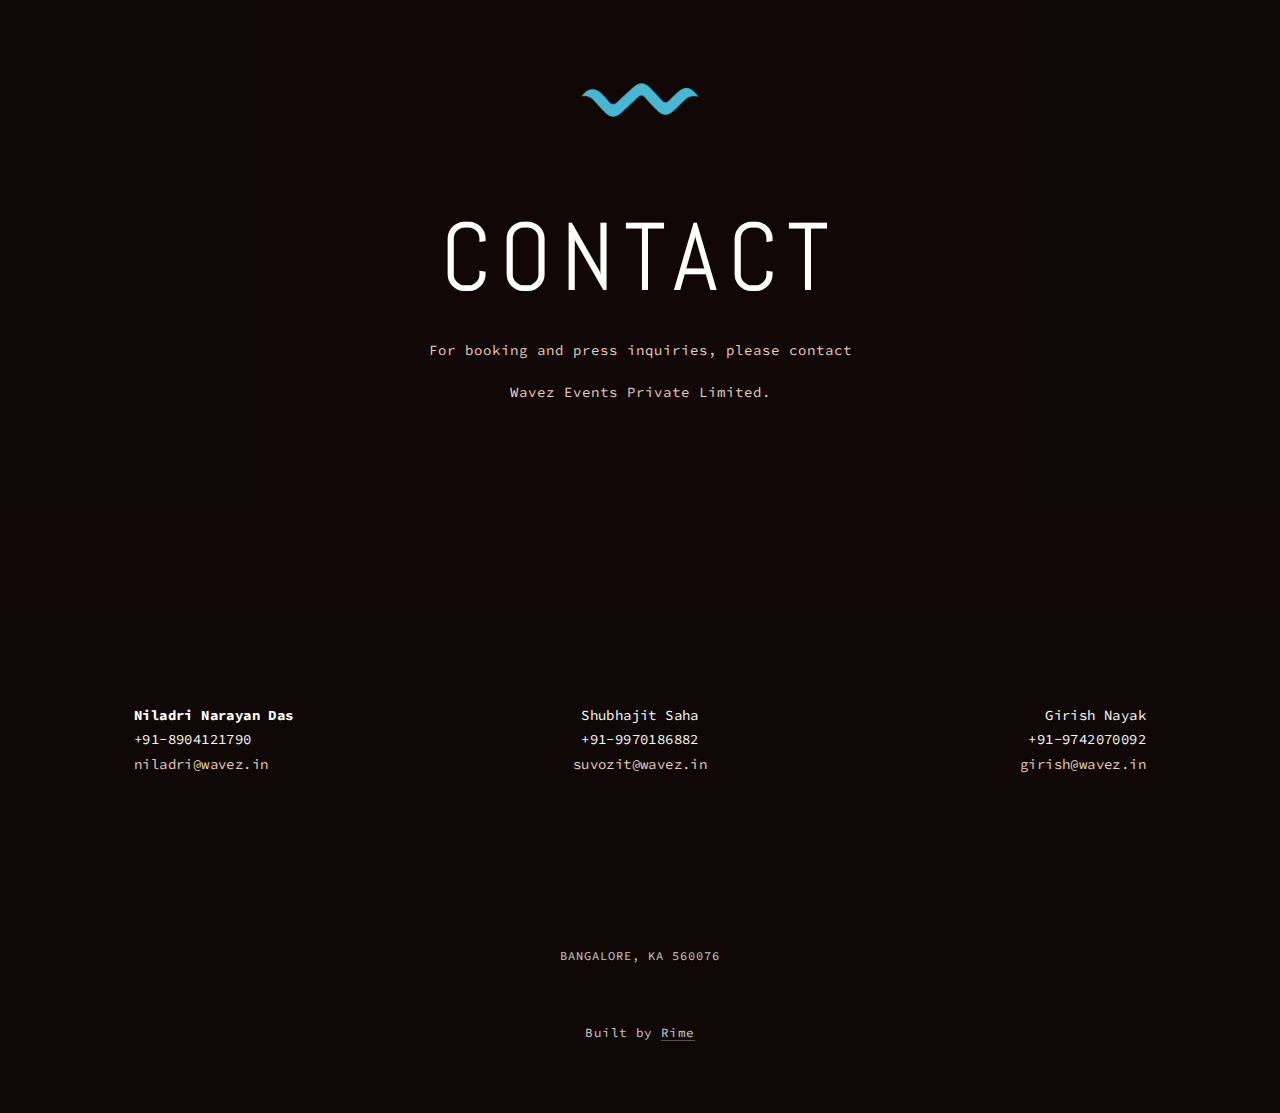
<file: contact.html>
<!doctype html>
<html xmlns:og="http://opengraphprotocol.org/schema/" xmlns:fb="http://www.facebook.com/2008/fbml" xmlns:website="http://ogp.me/ns/website" lang="en-US" itemscope itemtype="http://schema.org/WebPage"  class="touch-styles">
  <head>
    <meta http-equiv="X-UA-Compatible" content="IE=edge,chrome=1">
    
    <meta name="viewport" content="width=device-width, initial-scale=1">
    
    <!-- This is Squarespace. --><!-- wavez-events -->
<base href="">
<meta charset="utf-8" />
<title>Contact — Wavez</title>
<link rel="shortcut icon" type="image/x-icon" href="/favicon.ico"/>
<link rel="canonical" href="http://wavez.in/contact/"/>
<meta property="og:site_name" content="Wavez"/>
<meta property="og:title" content="Contact"/>
<meta property="og:url" content="http://wavez.in/contact/"/>
<meta property="og:type" content="website"/>
<meta property="og:description" content="For booking and press inquiries, please contact

Wavez Events Private Limited.
 "/>
<meta property="og:image" content="./images/logo.png?format=1000w"/>
<meta itemprop="name" content="Contact"/>
<meta itemprop="url" content="http://wavez.in/contact/"/>
<meta itemprop="description" content="For booking and press inquiries, please contact

Wavez Events Private Limited.
 "/>
<meta itemprop="thumbnailUrl" content="./images/logo.png?format=1000w"/>
<link rel="image_src" href="./images/logo.png?format=1000w" />
<meta itemprop="image" content="./images/logo.png?format=1000w"/>
<meta name="twitter:title" content="Contact"/>
<meta name="twitter:image" content="./images/logo.png?format=1000w"/>
<meta name="twitter:url" content="http://wavez.in/contact/"/>
<meta name="twitter:card" content="summary"/>
<meta name="twitter:description" content="For booking and press inquiries, please contact

Wavez Events Private Limited.
 "/>
<meta name="description" content="For booking and press inquiries, please contact

Wavez Events Private Limited.
 " />
<link rel="stylesheet" type="text/css" href="https://fonts.googleapis.com/css?family=Abel:400|Source+Code+Pro:400,400italic,700normal,700italic,500,500italic,300,300italic"/>
<script type="text/javascript">SQUARESPACE_ROLLUPS = {};</script>
<script>(function(rollups, name) { if (!rollups[name]) { rollups[name] = {}; } rollups[name].js = ["http://wavez.in/javascripts/common-82146727f8ce257e1a31-min.js"]; })(SQUARESPACE_ROLLUPS, 'squarespace-common');</script>
<script type="text/javascript" data-sqs-type="dynamic-assets-loader">(function() {(function(a){function e(b){-1!==b.indexOf(".js")?document.write("<script "+f+'crossorigin="anonymous" src="'+b+'">\x3c/script>'):document.write('<link rel="stylesheet" type="text/css" href="'+b+'" />')}var g=function(){var b=window.location.search,a=b.indexOf("exclude=");return-1<a&&(b=b.substr(a+8).split("&")[0])?b.split(","):[]}(),f;f=window.__beta_flag_should_defer?'defer="defer" ':"";try{if(window.top!=window&&window.top.Squarespace&&window.top.Squarespace.frameAvailable){window.top.Squarespace.frameAvailable(window,
SQUARESPACE_ROLLUPS);return}}catch(h){console.error(h)}for(var c in a)if(!(-1<g.indexOf(c))){if(a[c].js)for(var d=0;d<a[c].js.length;d++)e(a[c].js[d]);if(a[c].css)for(d=0;d<a[c].css.length;d++)e(a[c].css[d])}})(SQUARESPACE_ROLLUPS);
})();</script><script type="text/javascript" data-sqs-type="imageloader">(function() {var EXCLUDED_SIZES=function(){var a=window.location.search,b=a.indexOf("exclude_imageloader_sizes=");return-1<b&&(a=a.substr(b+26).split("&")[0])?a.split(",").map(function(a){return parseInt(a,10)}):[]}(),SQUARESPACE_SIZES=[2500,1500,1E3,750,500,300,100].filter(function(a){return-1===EXCLUDED_SIZES.indexOf(a)}),IMAGE_LOADING_CLASS="loading",ImageLoader=new function(){this.load=function(a,b){function d(a,b,c){var d=new Image;d.onload=b;d.onerror=c;d.src=a}a.getDOMNode&&(a=a.getDOMNode());var c=this._getDataFromNode(a,
b),e=!(!c.dimensions||!c.dimensions.width||!c.dimensions.height),g=c.load+"";if("false"===g)return!1;var h=c.mode;if(e&&("fit"===h||"fill"===h)){h=a.parentNode;if(!h)return console.error("Not doing anything, parentNode not found."),!1;if(!this.refresh(a,b,h))return!1}var n=this._intendToLoad(a,c);if("string"===typeof n&&"viewport"!==g){var m=this.getUrl(n,c),g=a.getAttribute("data-image-resolution");a.getAttribute("src")!==m&&this.isValidResolution(n,g)&&(a.onload=function(){a.className=a.className.replace(IMAGE_LOADING_CLASS,
" ").trim();a.setAttribute("data-image-resolution",n)},!a.getAttribute("src")&&-1===a.className.indexOf(IMAGE_LOADING_CLASS)&&(a.className+=(a.className?" ":"")+IMAGE_LOADING_CLASS),!a.getAttribute("src")&&e?(a.setAttribute("src",m),c.useBgImage&&(a.parentNode.style.backgroundImage="url("+m+")")):d(m,function(){e?a.setAttribute("src",m):(a.setAttribute("data-image-dimensions",this.width+"x"+this.height),ImageLoader.load(a,b))},function(){a.className=a.className.replace(IMAGE_LOADING_CLASS," ").trim();
a.setAttribute("src",m)}));return!0}return n};this.refresh=function(a,b,d){a.getDOMNode&&(a=a.getDOMNode());d&&d.getDOMNode&&(d=d.getDOMNode());d=d||a.parentNode;if(!d)return console.error("Not doing anything, parentNode not found."),!1;var c=this._getDataFromNode(a,b),e=d.offsetWidth,g=d.offsetHeight;b=c.mode;if("none"!==b){var h=c.dimensions.width,n=c.dimensions.height,m=h/n,q=e/g;if(c.useBgImage&&"fill"===b&&"backgroundSize"in document.documentElement.style)return a.style.display="none",d.style.backgroundSize=
"cover",d.style.backgroundPosition=100*c.focalPoint.x+"% "+100*c.focalPoint.y+"%",!0;if(c.fixedRatio)"fill"==b&&q>m||"fit"==b&&q<m?(k=100,l=100*(q/m),r=(100-l)*c.focalPoint.y,p=0):(k=100*(m/q),l=100,r=0,p=(100-k)*c.focalPoint.x),a.style.top=r+"%",a.style.left=p+"%",a.style.width=k+"%",a.style.height=l+"%";else{var f;"fill"===b?f=m>q?g/n:e/h:"fit"===b&&(f=m<q?g/n:e/h);!c.stretch&&"fit"==b&&1<f&&(f=1);var k=Math.ceil(h*f),l=Math.ceil(n*f);if(0===k||0===l)return!1;var p,r;"fill"===b?(p=Math.min(Math.max(e/
2-k*c.focalPoint.x,e-k),0),r=Math.min(Math.max(g/2-l*c.focalPoint.y,g-l),0)):"fit"===b&&(f=c.fitAlignment,p=f.left?0:f.right?e-k:k<e?(e-k)/2:0,r=f.top?0:f.bottom?g-l:l<g?(g-l)/2:0,"inline"==this._getStyle(a,"display")&&(a.style.fontSize="0px"),this._resetAlt(a,function(){k-=a.offsetHeight-a.clientHeight;l-=a.offsetWidth-a.clientWidth}));a.style.top=Math.ceil(r)+"px";a.style.left=Math.ceil(p)+"px";a.style.width=Math.ceil(k)+"px";a.style.height=Math.ceil(l)+"px"}p=this._getStyle(d,"position");a.style.position=
"relative"==p?"absolute":"relative";if("fill"==b&&(b=this._getStyle(d,"overflow"),!b||"hidden"!=b))d.style.overflow="hidden";return!0}};this._intendToLoad=function(a,b){function d(c,d){"none"===b.mode&&(a.style.width=null,a.style.height=null);var e=parseFloat(a.getAttribute(c)),f=parseFloat(e);if(!f||isNaN(f))e=h._getStyle(a,c),f=parseFloat(e);if(!f||isNaN(f))e=h._getStyle(a,"max-"+c,"max"+(c.substr(0,1).toUpperCase()+c.substr(1))),f=parseFloat(e);if(0===d||e)switch(h._stringType(e)){case "percentage":d=
parseInt(e,10)/100*g["offset"+c.substr(0,1).toUpperCase()+c.substr(1)];break;case "number":d=parseInt(e,10)}!f&&0!==d&&!a.getAttribute("src")&&(d=0);return d}b=b||this._getDataFromNode(a);if(!b.source)return!1;var c=a.offsetWidth,e=a.offsetHeight,g=a.parentNode,h=this;this._resetAlt(a,function(){c=d("width",c);e=d("height",e)});0===c&&0===e?(c=b.dimensions.width,e=b.dimensions.height):0===c?c=this.getDimensionForValue("width",e,b):0===e&&(e=this.getDimensionForValue("height",c,b));"viewport"===b.load&&
(a.style.width=Math.floor(c)+"px",a.style.height=Math.floor(e)+"px");return this.getSquarespaceSize(c,e,b)};this._getDataFromNode=function(a,b){b=b||{};var d={focalPoint:{x:0.5,y:0.5},dimensions:{width:null,height:null},mode:"none",fitAlignment:{center:!0},load:"true",stretch:!0,fixedRatio:!1};if(b.focalPoint)d.focalPoint=b.focalPoint;else{var c=a.getAttribute("data-image-focal-point");if(c&&(c=c.split(","))&&2==c.length)d.focalPoint={x:parseFloat(c[0]),y:parseFloat(c[1])}}if(b.dimensions)d.dimensions=
b.dimensions;else if((c=a.getAttribute("data-image-dimensions"))&&(c=c.split("x"))&&2==c.length)d.dimensions={width:parseInt(c[0],10),height:parseInt(c[1],10)};b.mode?d.mode=b.mode:a.parentNode&&(c=a.parentNode.className,-1!==c.indexOf("content-fill")?d.mode="fill":-1!==c.indexOf("content-fit")&&(d.mode="fit"));if("fit"===d.mode&&a.parentNode&&(c=b.fitAlignment||a.getAttribute("data-alignment")||a.parentNode.getAttribute("data-alignment")))d.fitAlignment={top:-1!==c.indexOf("top"),left:-1!==c.indexOf("left"),
center:-1!==c.indexOf("center"),right:-1!==c.indexOf("right"),bottom:-1!==c.indexOf("bottom")};b.load?d.load=b.load:(c=a.getAttribute("data-load"))&&(d.load=c);if("undefined"!==typeof b.stretch)d.stretch=b.stretch;else if(c=a.getAttribute("data-image-stretch"))d.stretch="true"===c?!0:!1;d.source=b.source?b.source:a.getAttribute("data-src");d.source&&this.isSquarespaceUrl(d.source)&&("http:"===d.source.substr(0,5)&&"https"===window.location.protocol.substr(0,5))&&(d.source=d.source.replace("http://",
"https://"));if(b.fixedRatio)d.fixedRatio=b.fixedRatio;else if(c=a.getAttribute("data-fixed-ratio"))d.fixedRatio="true"==c;b.useBgImage?d.useBgImage=b.useBgImage:(c=a.getAttribute("data-use-bg-image"),d.useBgImage="true"===c||!0===c?!0:!1);return d};this._stringType=function(a){return"string"===typeof a&&-1!==a.indexOf("%")?"percentage":isNaN(parseInt(a,10))?NaN:"number"};this._getStyle=function(a,b,d){var c;a.currentStyle?c=a.currentStyle[d||b]:window.getComputedStyle&&(c=document.defaultView.getComputedStyle(a,
null).getPropertyValue(b));return c};this._isVisible=function(a){a=a.getBoundingClientRect();return 0<=a.left&&0<=a.top||0<=a.bottom&&0<=a.right||0<=a.left&&0<=a.bottom||0<=a.right&&0<=a.top};this.getSquarespaceSize=function(a,b,d){a=Math.max(b/(d.dimensions.height/d.dimensions.width),a);"undefined"===typeof app&&"number"===typeof window.devicePixelRatio&&(a*=window.devicePixelRatio);for(b=1;b<SQUARESPACE_SIZES.length&&!(a>SQUARESPACE_SIZES[b]);b++);return SQUARESPACE_SIZES[b-1]+"w"};this.getDimensionForValue=
function(a,b,d){var c=d.dimensions.width;d=d.dimensions.height;return"width"==a?c/d*b:"height"==a?d/c*b:NaN};this.getUrl=function(a,b){var d=b.source;return a&&("/"==d[0]||this.isSquarespaceUrl(d))?(-1===d.indexOf("format="+a)&&(d=d+(-1!==d.indexOf("?")?"&":"?")+"format="+a),d):b.source};this.isSquarespaceUrl=function(a){return-1!==a.indexOf("squarespace.com")||-1!==a.indexOf("squarespace.net")||-1!==a.indexOf("sqsp.net")};this.isValidResolution=function(a,b){a=parseInt(a,10);b=parseInt(b,10);return isNaN(a)||
isNaN(b)?!0:a>b};this._resetAlt=function(a,b){var d=a.getAttribute("alt"),c=d&&0<d.length&&!a.getAttribute("src");if(c){var e=a.style.display;a.removeAttribute("alt");a.style.display="none";a.offsetHeight+0;a.style.display=e}b.call(this);c&&a.setAttribute("alt",d)};this.bootstrap=function(){var a=document.images;if(0<a.length)for(var b=0,d=a.length;b<d;b++)((a[b].hasAttribute?a[b].hasAttribute("data-image"):a[b].attributes["data-image"])||(a[b].hasAttribute?a[b].hasAttribute("data-src"):a[b].attributes["data-src"]))&&
"false"!==(a[b].getAttribute?a[b].getAttribute("data-load"):a[b].attributes["data-load"])+""&&ImageLoader.load(a[b])}};window.ImageLoader=ImageLoader;window.YUI&&YUI.add("squarespace-imageloader",function(a){},"1.0",{requires:[]});
})();</script>
<script>Static.SQUARESPACE_CONTEXT = {"facebookAppId":"314192535267336","rollups":{"squarespace-announcement-bar":{"css":"//static.squarespace.com/universal/styles-compressed/announcement-bar-d41d8cd98f00b204e9800998ecf8427e-min.css","js":"//static.squarespace.com/universal/scripts-compressed/announcement-bar-4bebaba8d86a3fa2cf5a-min.js"},"squarespace-audio-player":{"css":"//static.squarespace.com/universal/styles-compressed/audio-player-76e4bfcc3f9830beb388bae2002fbe6c-min.css","js":"//static.squarespace.com/universal/scripts-compressed/audio-player-4e913a0aa0cd9d85a870-min.js"},"squarespace-blog-collection-list":{"css":"//static.squarespace.com/universal/styles-compressed/blog-collection-list-d41d8cd98f00b204e9800998ecf8427e-min.css","js":"//static.squarespace.com/universal/scripts-compressed/blog-collection-list-8d32abef40f37b5fc081-min.js"},"squarespace-calendar-block-renderer":{"css":"//static.squarespace.com/universal/styles-compressed/calendar-block-renderer-edb9ea58c015fca447b97a2948a5c589-min.css","js":"//static.squarespace.com/universal/scripts-compressed/calendar-block-renderer-c61ce78dc0353def4824-min.js"},"squarespace-chartjs-helpers":{"css":"//static.squarespace.com/universal/styles-compressed/chartjs-helpers-9935a41d63cf08ca108505d288c1712e-min.css","js":"//static.squarespace.com/universal/scripts-compressed/chartjs-helpers-90a0c18200b7d2a4a919-min.js"},"squarespace-comments":{"css":"//static.squarespace.com/universal/styles-compressed/comments-54d9a235556bd6d2c4429d030a5b72af-min.css","js":"//static.squarespace.com/universal/scripts-compressed/comments-ddc2bad5f8870716867c-min.js"},"squarespace-dialog":{"css":"//static.squarespace.com/universal/styles-compressed/dialog-c88f372c40a33112d5ee06509be7e7d8-min.css","js":"//static.squarespace.com/universal/scripts-compressed/dialog-0d98fe05f933e047e1e6-min.js"},"squarespace-events-collection":{"css":"//static.squarespace.com/universal/styles-compressed/events-collection-edb9ea58c015fca447b97a2948a5c589-min.css","js":"//static.squarespace.com/universal/scripts-compressed/events-collection-bea4733bde1d1ee9142d-min.js"},"squarespace-gallery-collection-list":{"css":"//static.squarespace.com/universal/styles-compressed/gallery-collection-list-d41d8cd98f00b204e9800998ecf8427e-min.css","js":"//static.squarespace.com/universal/scripts-compressed/gallery-collection-list-ba483a74f391af334820-min.js"},"squarespace-image-zoom":{"css":"//static.squarespace.com/universal/styles-compressed/image-zoom-ae974921915aeccaff8ad60c60e19c31-min.css","js":"//static.squarespace.com/universal/scripts-compressed/image-zoom-3e405fb46e9dbafc1799-min.js"},"squarespace-pinterest":{"css":"//static.squarespace.com/universal/styles-compressed/pinterest-d41d8cd98f00b204e9800998ecf8427e-min.css","js":"//static.squarespace.com/universal/scripts-compressed/pinterest-706e16b9d53abef8a239-min.js"},"squarespace-product-quick-view":{"css":"//static.squarespace.com/universal/styles-compressed/product-quick-view-eb4b900ac0155bed2f175aa82e2a7c17-min.css","js":"//static.squarespace.com/universal/scripts-compressed/product-quick-view-2fe9f890d961f78f1202-min.js"},"squarespace-products-collection-item-v2":{"css":"//static.squarespace.com/universal/styles-compressed/products-collection-item-v2-ae974921915aeccaff8ad60c60e19c31-min.css","js":"//static.squarespace.com/universal/scripts-compressed/products-collection-item-v2-950177eb9bb8a172ee55-min.js"},"squarespace-products-collection-list-v2":{"css":"//static.squarespace.com/universal/styles-compressed/products-collection-list-v2-ae974921915aeccaff8ad60c60e19c31-min.css","js":"//static.squarespace.com/universal/scripts-compressed/products-collection-list-v2-227724bc5920667d50ca-min.js"},"squarespace-search-page":{"css":"//static.squarespace.com/universal/styles-compressed/search-page-9e3daa07ec7490c2f0be98a39351cb63-min.css","js":"//static.squarespace.com/universal/scripts-compressed/search-page-09c5392c47ec25fc098e-min.js"},"squarespace-share-buttons":{"js":"//static.squarespace.com/universal/scripts-compressed/share-buttons-4db5584fbe0beab0af42-min.js"},"squarespace-simple-liking":{"css":"//static.squarespace.com/universal/styles-compressed/simple-liking-09fa291ec2800c97714f0d157fd0a6ca-min.css","js":"//static.squarespace.com/universal/scripts-compressed/simple-liking-7874774f623b04c0268a-min.js"},"squarespace-social-buttons":{"css":"//static.squarespace.com/universal/styles-compressed/social-buttons-7a696232d1cd101fd62b5f174f9ae6ff-min.css","js":"//static.squarespace.com/universal/scripts-compressed/social-buttons-d6d9e4a394bf2055098e-min.js"},"squarespace-tourdates":{"css":"//static.squarespace.com/universal/styles-compressed/tourdates-d41d8cd98f00b204e9800998ecf8427e-min.css","js":"//static.squarespace.com/universal/scripts-compressed/tourdates-fe6ca91ebd011641beaf-min.js"}},"pageType":2,"website":{"id":"57f136edd2b8571a3cd7a19a","identifier":"wavez-events","websiteType":1,"contentModifiedOn":1476435182079,"cloneable":false,"siteStatus":{},"language":"en-US","timeZone":"Asia/Kolkata","machineTimeZoneOffset":19800000,"timeZoneOffset":19800000,"timeZoneAbbr":"IST","siteTitle":"Wavez","siteTagLine":"Find.connect.Showcase.","siteDescription":"","location":{"addressLine2":"Bangalore, KA 560076"},"logoImageId":"57f150bf37c581cf102515b2","socialLogoImageId":"57f150d93e00bef6ad3ac27c","shareButtonOptions":{"3":true,"4":true,"2":true,"8":true,"6":true,"1":true,"5":true,"7":true},"logoImageUrl":"./images/logo.png","socialLogoImageUrl":"./images/logo.png","authenticUrl":"http://wavez.in","internalUrl":"http://wavez.in","baseUrl":"http://wavez.in","sslSetting":1,"typekitId":"","statsMigrated":false,"imageMetadataProcessingEnabled":false},"websiteSettings":{"id":"57f136edd2b8571a3cd7a19c","websiteId":"57f136edd2b8571a3cd7a19a","subjects":[],"country":"IN","state":"KA","markdownMode":false,"simpleLikingEnabled":true,"mobileInfoBarSettings":{"isContactEmailEnabled":false,"isContactPhoneNumberEnabled":false,"isLocationEnabled":false,"isBusinessHoursEnabled":false},"lastAgreedTermsOfService":2,"defaultPostFormat":"%y/%m/%d/%t","commentLikesAllowed":true,"commentAnonAllowed":true,"commentThreaded":true,"commentApprovalRequired":false,"commentAvatarsOn":true,"commentSortType":2,"commentFlagThreshold":0,"commentFlagsAllowed":true,"commentEnableByDefault":true,"commentDisableAfterDaysDefault":0,"disqusShortname":"","homepageTitleFormat":"%s","collectionTitleFormat":"%c \u2014 %s","itemTitleFormat":"%i \u2014 %s","commentsEnabled":false,"contactPhoneNumber":"","allowSquarespacePromotion":true,"storeSettings":{"returnPolicy":null,"termsOfService":null,"privacyPolicy":null,"paymentSettings":{},"expressCheckout":false,"useLightCart":false,"showNoteField":false,"shippingCountryDefaultValue":"US","billToShippingDefaultValue":false,"showShippingPhoneNumber":true,"isShippingPhoneRequired":false,"showBillingPhoneNumber":true,"isBillingPhoneRequired":false,"currenciesSupported":["USD","CAD","GBP","AUD","EUR","CHF","NOK","SEK","DKK","NZD","SGD","MXN","HKD"],"defaultCurrency":"USD","selectedCurrency":"USD","measurementStandard":1,"showCustomCheckoutForm":false,"enableMailingListOptInByDefault":false,"sameAsRetailLocation":false,"stripeConnected":false,"isLive":false,"storeState":3},"useEscapeKeyToLogin":true,"ssBadgeType":1,"ssBadgePosition":4,"ssBadgeVisibility":1,"ssBadgeDevices":1,"pinterestOverlayOptions":{"mode":"disabled"},"ampEnabled":false},"websiteCloneable":false,"collection":{"title":"Contact","id":"57ffc3bfc534a5a6fded83d9","fullUrl":"/contact/","type":10},"subscribed":false,"appDomain":"squarespace.com","templateTweakable":true,"tweakJSON":{"aspect-ratio":"Auto","design":"Slideshow","gallery-arrow-style":"No Background","gallery-aspect-ratio":"3:2 Standard","gallery-auto-crop":"true","gallery-autoplay":"false","gallery-controls":"Arrows","gallery-design":"Grid","gallery-info-overlay":"Show on Hover","gallery-loop":"false","gallery-navigation":"Bullets","gallery-show-arrows":"true","gallery-transitions":"Fade","galleryArrowBackground":"rgba(34,34,34,1)","galleryArrowColor":"rgba(255,255,255,1)","galleryAutoplaySpeed":"3","galleryCircleColor":"rgba(255,255,255,1)","galleryInfoBackground":"rgba(0, 0, 0, .7)","galleryThumbnailSize":"100px","grid-aspect-ratio":"1:1 (Square)","gridSize":"350px","gridSpacing":"20px","headerPadding":"30px","homepage-index-nav":"Show On Scroll","logoWidth":"140px","product-gallery-auto-crop":"false","product-image-auto-crop":"false","siteTitleContainerWidth":"255px","slideshow-aspect-ratio":"16:9 (Widescreen)","slideshow-autoplay":"true","slideshow-transition":"Fade"},"templateId":"52e96934e4b0ea14d0f64568","pageFeatures":[1,2,4],"impersonatedSession":false,"demoCollections":[{"collectionId":"53ffa0f5e4b0cc3b4f351dbc","deleted":false},{"collectionId":"542f3f0be4b0066f730c85de","deleted":false},{"collectionId":"53fe02f7e4b0e1f6ca3a439a","deleted":false},{"collectionId":"53fe0300e4b08eb2b2f62149","deleted":true},{"collectionId":"53fe0725e4b0eb859e9c0200","deleted":true},{"collectionId":"53fe0788e4b079d3f1855869","deleted":true},{"collectionId":"53ff7e60e4b0c94d6dba5d7a","deleted":true},{"collectionId":"53ffa0d2e4b087ce368202dc","deleted":true},{"collectionId":"5409ee1ae4b071521af5335e","deleted":true},{"collectionId":"5409ee24e4b0c6cf504c646f","deleted":false},{"collectionId":"5409ee71e4b0b3642fedd4c7","deleted":false},{"collectionId":"5409efdae4b0c6cf504c67fb","deleted":true},{"collectionId":"5409f237e4b0bb88c07f0415","deleted":true},{"collectionId":"5433f167e4b07925192c20ca","deleted":false},{"collectionId":"53ffa897e4b087ce3682130b","deleted":true}],"isFacebookTab":false,"tzData":{"zones":[[330,null,"IST",null]],"rules":{}}};</script><script type="text/javascript"> SquarespaceFonts.loadViaContext(); Squarespace.load(window);</script><script type="application/ld+json">{"@context":"http://schema.org","@type":"WebSite","url":"http://wavez.in","name":"Wavez","description":"","image":"./images/logo.png"}</script><!--[if gte IE 9]> <link rel="stylesheet" type="text/css" href="./stylesheets/site.css?&filterFeatures=false&part=1"/><link rel="stylesheet" type="text/css" href="./stylesheets/site.css?&filterFeatures=false&part=2"/><link rel="stylesheet" type="text/css" href="./stylesheets/site.css?&filterFeatures=false&part=3"/><link rel="stylesheet" type="text/css" href="./stylesheets/site.css?&filterFeatures=false&part=4"/><![endif]-->
<!--[if lt IE 9]><link rel="stylesheet" type="text/css" href="./stylesheets/site.css?&filterFeatures=false&noMedia=true&part=1"/><link rel="stylesheet" type="text/css" href="./stylesheets/site.css?&filterFeatures=false&noMedia=true&part=2"/><link rel="stylesheet" type="text/css" href="./stylesheets/site.css?&filterFeatures=false&noMedia=true&part=3"/><link rel="stylesheet" type="text/css" href="./stylesheets/site.css?&filterFeatures=false&noMedia=true&part=4"/><![endif]-->
<!--[if !IE]> --><link rel="stylesheet" type="text/css" href="./stylesheets/site.css?&filterFeatures=false"/><!-- <![endif]-->
<script type="text/javascript"> var _gaq = _gaq || []; _gaq.push(['_setAccount', 'UA-85829013-1']); _gaq.push(['_trackPageview']); (function() { var ga = document.createElement('script'); ga.type = 'text/javascript'; ga.async = true; ga.src = ('https:' == document.location.protocol ? 'https://ssl' : 'http://www') + '.google-analytics.com/ga.js'; var s = document.getElementsByTagName('script')[0]; s.parentNode.insertBefore(ga, s); })(); </script><!-- End of Squarespace Headers -->
    <script>/* Must be below squarespace-headers */(function(){var touchTest="ontouchstart"in window||navigator.msMaxTouchPoints;if(!touchTest){with(document.documentElement){className=className.replace(new RegExp("touch-styles"),"")}}})()</script>
  </head>
  
  <body id="collection-57ffc3bfc534a5a6fded83d9" class="transparent-header  expand-homepage-index-links homepage-index-nav-show-on-scroll show-page-title index-section-separation-border design-slideshow grid-aspect-ratio-11-square grid-max-columns-four slideshow-aspect-ratio-169-widescreen slideshow-transition-fade slideshow-autoplay gallery-controls-arrows gallery-controls-color-light  meta-priority-date hide-entry-author  pre-footer-content-custom   show-category-navigation product-list-titles-under product-list-alignment-center product-item-size-11-square  product-gallery-size-11-square  show-product-price show-product-item-nav  gallery-design-grid aspect-ratio-auto lightbox-style-dark gallery-navigation-bullets gallery-info-overlay-show-on-hover gallery-aspect-ratio-32-standard gallery-arrow-style-no-background gallery-transitions-fade gallery-show-arrows gallery-auto-crop     event-thumbnails event-thumbnail-size-32-standard event-date-label event-date-label-time event-list-show-cats event-list-date event-list-time event-list-address   event-icalgcal-links  event-excerpts  event-item-back-link    hide-album-share-link hide-opentable-icons opentable-style-dark newsletter-style-dark small-button-style-outline small-button-shape-square medium-button-style-outline medium-button-shape-square large-button-style-outline large-button-shape-square button-style-outline button-corner-style-square tweak-product-quick-view-button-style-floating tweak-product-quick-view-button-position-bottom tweak-product-quick-view-lightbox-excerpt-display-truncate tweak-product-quick-view-lightbox-show-arrows tweak-product-quick-view-lightbox-show-close-button tweak-product-quick-view-lightbox-controls-weight-light native-currency-code-usd collection-type-page collection-57ffc3bfc534a5a6fded83d9 collection-layout-default mobile-style-available logo-image has-banner-image general-page collection-contact">

    <div id="site">

      <input type="checkbox" name="mobile-nav-toggle" id="mobileNavToggle" class="mobile-nav-toggle-box hidden" />

      <div id="overlayNav">
        <div id="mobileNavWrapper" class="nav-wrapper">
  <nav id="mobileNavigation">
    
      
        
          
            
              
                
                  
                  <div class="index home">
                    <a href="/#home-section">
                      Home
                    </a>
                  </div>
                  
                
              
                
                  
                  <div class="index home">
                    <a href="/#band-section">
                      about us
                    </a>
                  </div>
                  
                
              
                
                  
                  <div class="index home">
                    <a href="/#artist-section">
                      Artist
                    </a>
                  </div>
                  
                
              
                
                  
                  <div class="index home">
                    <a href="/#partners-section">
                      Partners
                    </a>
                  </div>
                  
                
              
            
            <div class="index base">
              <a href="/">
                Welcome
              </a>
            </div>
          
        
      

    
      
        
        <div class="external">
          <a href="https://medium.com/wavez" target="_blank">
            Blog
          </a>
        </div>
        

      

    
      
        

        

          
          <div class="collection active">
            <a href="/contact.html">
              Contact
            </a>
          </div>
          

        
      
      

    
  </nav>
</div>



      </div>

      <header id="header" role="banner">
        <div class="header-inner">
          <div id="logoWrapper" class="title-logo-wrapper" data-content-field="site-title">
            
              <h1 id="logoImage" class="tmpl-loading logo-image"><a href="/"><img src="./images/logo.png" alt="Wavez" /></a></h1>
            
          </div><!-- comment the linebreak between these two elements because science
          --><label for="mobileNavToggle" class="mobile-nav-toggle-label show-on-scroll-mobile"><div class="top-bar"></div><div class="middle-bar"></div><div class="bottom-bar"></div></label><!-- comment the linebreak between these two elements because science
          --><div id="headerNav" class="tmpl-loading" ><div id="mainNavWrapper" class="nav-wrapper show-on-scroll">
  <nav id="mainNavigation" data-content-field="navigation" >
    
      
        
          
            
              
                
                  
                  <div class="index home">
                    <a href="/#home-section">
                      Home
                    </a>
                  </div>
                  
                
              
                
                  
                  <div class="index home">
                    <a href="/#band-section">
                      about us
                    </a>
                  </div>
                  
                
              
                
                  
                  <div class="index home">
                    <a href="/#artist-section">
                      Artist
                    </a>
                  </div>
                  
                
              
                
                  
                  <div class="index home">
                    <a href="/#partners-section">
                      Partners
                    </a>
                  </div>
                  
                
              
            
            <div class="index base">
              <a href="/">
                Welcome
              </a>
            </div>
          
        
      

    
      
        
        <div class="external">
          <a href="https://medium.com/wavez" target="_blank">
            Blog
          </a>
        </div>
        

      

    
      
        

        

          
          <div class="collection active">
            <a href="/contact.html">
              Contact
            </a>
          </div>
          

        
      
      

    
  </nav>
</div>
<!-- style below blocks out the mobile nav toggle only when nav is loaded -->
<style>.mobile-nav-toggle-label { display: inline-block; }</style>


</div>
        </div>
      </header>

      <div id="siteWrapper" class="clearfix">

        <!-- Banner -->
        
          
            
              
                
                  <div class="banner-thumbnail-wrapper">
                  
                    <div class="color-overlay"></div>
                    <figure id="thumbnail" class="loading content-fill"><img data-src="./images/EbruYildiz_739_2.jpg" data-image="./images/EbruYildiz_739_2.jpg" data-image-dimensions="2500x1667" data-image-focal-point="0.5,0.5" alt="EbruYildiz_739_2.jpg"  data-load="false" /></figure>
                  
                    <div class="desc-wrapper tmpl-loading" data-collection-id="57ffc3bfc534a5a6fded83d9">
                      <h1 class="page-title">Contact</h1>
                      <div class="page-description"><p>For booking and press inquiries, please contact</p><p>Wavez Events Private Limited.<br /> </p></div>
                    </div>
                  </div>
                
              
            
          
        

        
        

        <main id="page" role="main">
          <div id="content" class="main-content" data-content-field="main-content" data-collection-id="57ffc3bfc534a5a6fded83d9" data-edit-main-image="Banner">

            
              

              
            

           <div class="sqs-layout sqs-grid-12 columns-12" data-type="page" data-updated-on="1476434956292" id="page-57ffc3bfc534a5a6fded83d9"><div class="row sqs-row"><div class="col sqs-col-4 span-4"><div class="sqs-block html-block sqs-block-html" data-block-type="2" id="block-yui_3_17_2_2_1476434432735_5639"><div class="sqs-block-content"><p><strong>Niladri Narayan Das</strong><br />+91-8904121790<br /><a href="mailto:niladri@wavez.in">niladri@wavez.in</a></p></div></div></div><div class="col sqs-col-4 span-4"><div class="sqs-block html-block sqs-block-html" data-block-type="2" id="block-yui_3_17_2_2_1476434432735_23303"><div class="sqs-block-content"><p class="text-align-center">Shubhajit Saha<br />+91-9970186882<br /><a href="mailto:suvozit@wavez.in">suvozit@wavez.in</a></p></div></div></div><div class="col sqs-col-4 span-4"><div class="sqs-block html-block sqs-block-html" data-block-type="2" id="block-yui_3_17_2_2_1476434432735_11939"><div class="sqs-block-content"><p class="text-align-right">Girish Nayak<br />+91-9742070092<br /><a href="http://girish@wavez.in">girish@wavez.in</a></p></div></div></div></div></div>
          </div>
        </main>

        <div id="preFooter">
          <div class="pre-footer-inner with-custom">
  <div class="sqs-layout sqs-grid-12 columns-12 empty" data-layout-label="Pre-Footer Content" data-type="block-field" data-updated-on="1412365894482" id="preFooterBlocks"><div class="row sqs-row"><div class="col sqs-col-12 span-12"></div></div></div>
</div>

        </div>

        <footer id="footer" role="contentinfo">
          <div class="footer-inner">
            <div class="nav-wrapper back-to-top-nav"><nav><div class="back-to-top"><a href="#header">Back to Top</a></div></nav></div>
            


            <div id="siteInfo"><span class="site-address">Bangalore, KA 560076</span></div>
            <div class="sqs-layout sqs-grid-12 columns-12" data-layout-label="Footer Content" data-type="block-field" data-updated-on="1456895673378" id="footerBlocks"><div class="row sqs-row"><div class="col sqs-col-12 span-12"><div class="sqs-block socialaccountlinks-v2-block sqs-block-socialaccountlinks-v2" data-block-type="54" id="block-yui_3_17_2_1_1410974958450_4735"><div class="sqs-block-content"><nav class="sqs-svg-icon--list social-icon-alignment-center social-icons-color-white social-icons-size-medium social-icons-style-regular "></nav></div></div><div class="sqs-block html-block sqs-block-html" data-block-type="2" id="block-713fe491a2c303b33937"><div class="sqs-block-content"><p class="text-align-center">Built by <a target="_blank" href="http://rime.co?channel=word_of_mouth&amp;subchannel=customer&amp;source=footer&amp;campaign=4fd1028ee4b02be53c65dfb3">Rime</a></p></div></div></div></div></div>
          </div>
        </footer>

        

      </div>
    </div>

    <script src="./javascripts/site-bundle.js" type="text/javascript"></script>

    <script type="text/javascript" data-sqs-type="imageloader-bootstraper">(function() {if(window.ImageLoader) { window.ImageLoader.bootstrap(); }})();</script>
<script>Squarespace.afterBodyLoad(Y);</script>

  </body>
</html>
</file>
